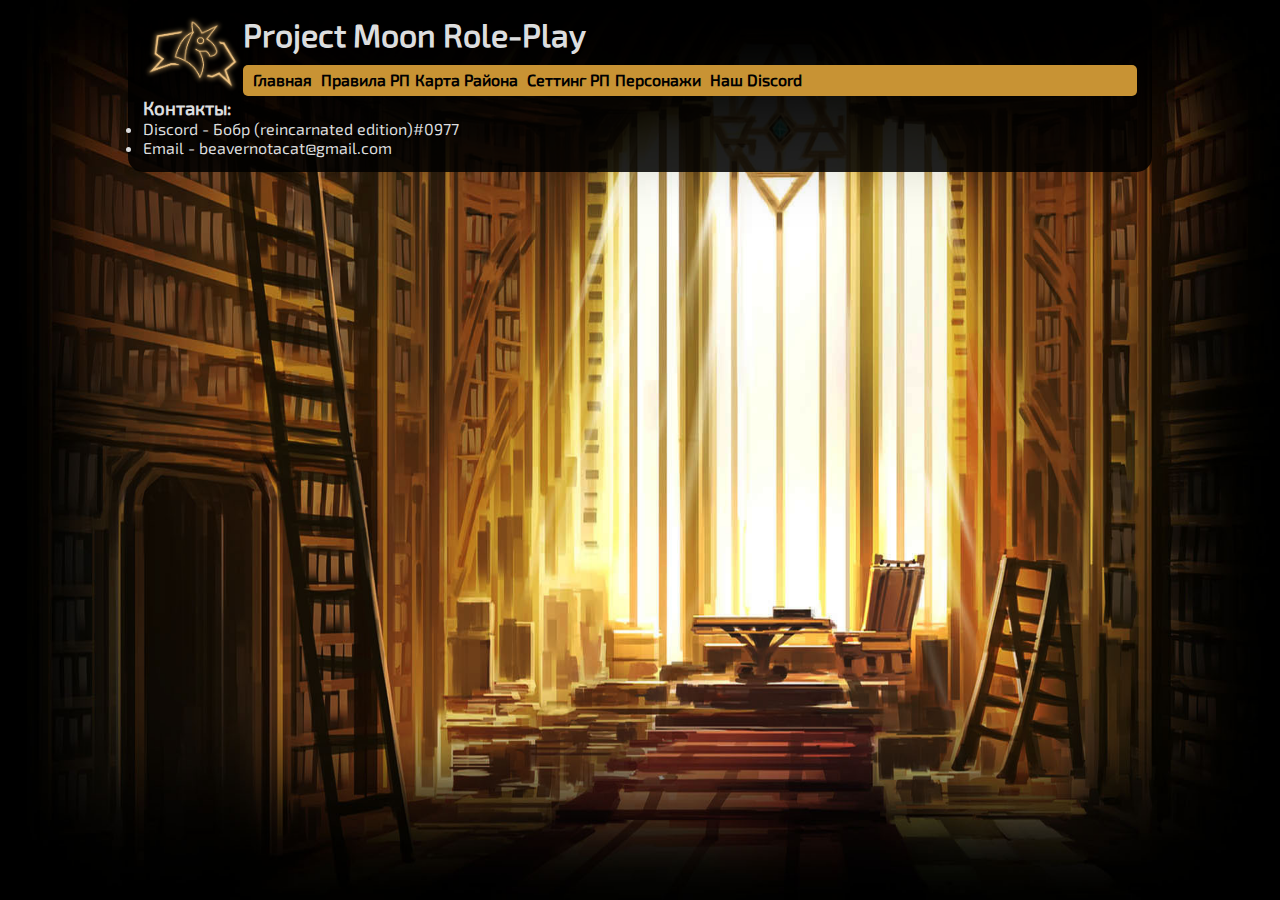
<file: index.html>
<!DOCTYPE html>
<html lang="ru">
    <head>
        <meta name="description" content="Сайт discord роулплея во вселенной LC/LoR">
        <meta name="keywords" content="РП, Projectmoon, Lobotomy Corporation, Libray of Ruina">
        <title>Project Moon RP</title>

        <meta charset="utf8">
        <meta name="viewport" content="width=device-width, user-scalable=yes">
        <link rel="stylesheet" href="styles/style.css">
        <script src="scripts/script.js"></script>
    </head>
    <body>
        <div class="container">
            <header>
                <div class="wrapper">
                    <div class="logo">
                        <a href="index.html">
                            <img src="Images/logo.png" alt="Лого не прогрузилось">
                        </a>
                    </div>
                    <div class="title">
                        <h1>Project Moon Role-Play</h1>
                    </div>
                    <nav> 
                        <ul class="menu">
                            <li>
                                <a href="">Главная</a>
                            </li>
                            <li>
                                <a href="pages/rules.html">Правила РП</a>
                            </li>
                        </ul>
                        <ul class="menu">
                            <li>
                                <a href="pages/map.html">Карта Района</a>
                            </li>
                            <li>
                                <a href="pages/storyline.html">Сеттинг РП</a>
                            </li>
                        </ul>
                        <ul class="menu">
                            <li>
                                <a href="pages/char-list.html">Персонажи</a>
                            </li>
                            <li>
                                <a href="https://discord.gg/">Наш Discord</a>
                            </li>
                        </ul>
                    </nav>
                </div>
            </header>
            <main>
                <div class="capture-block">

                </div>
                <div class="info">
                    <div class="block(common)">
                        
                    </div>
                    <div class="block(story)">
                            
                    </div>
                    <div class="long-block(list)">
                  
                    </div>
                </div>
            </main>
            <footer>
                <div class="contacts">
                    <h3>
                        Контакты:
                    </h3>
                    <ul>
                        <li>
                            Discord - Бобр (reincarnated edition)#0977
                        </li>
                        <li>
                            Email - beavernotacat@gmail.com
                        </li>
                    </ul>
                </div>
        </footer>
        </div>
    </body>
</html>
</file>
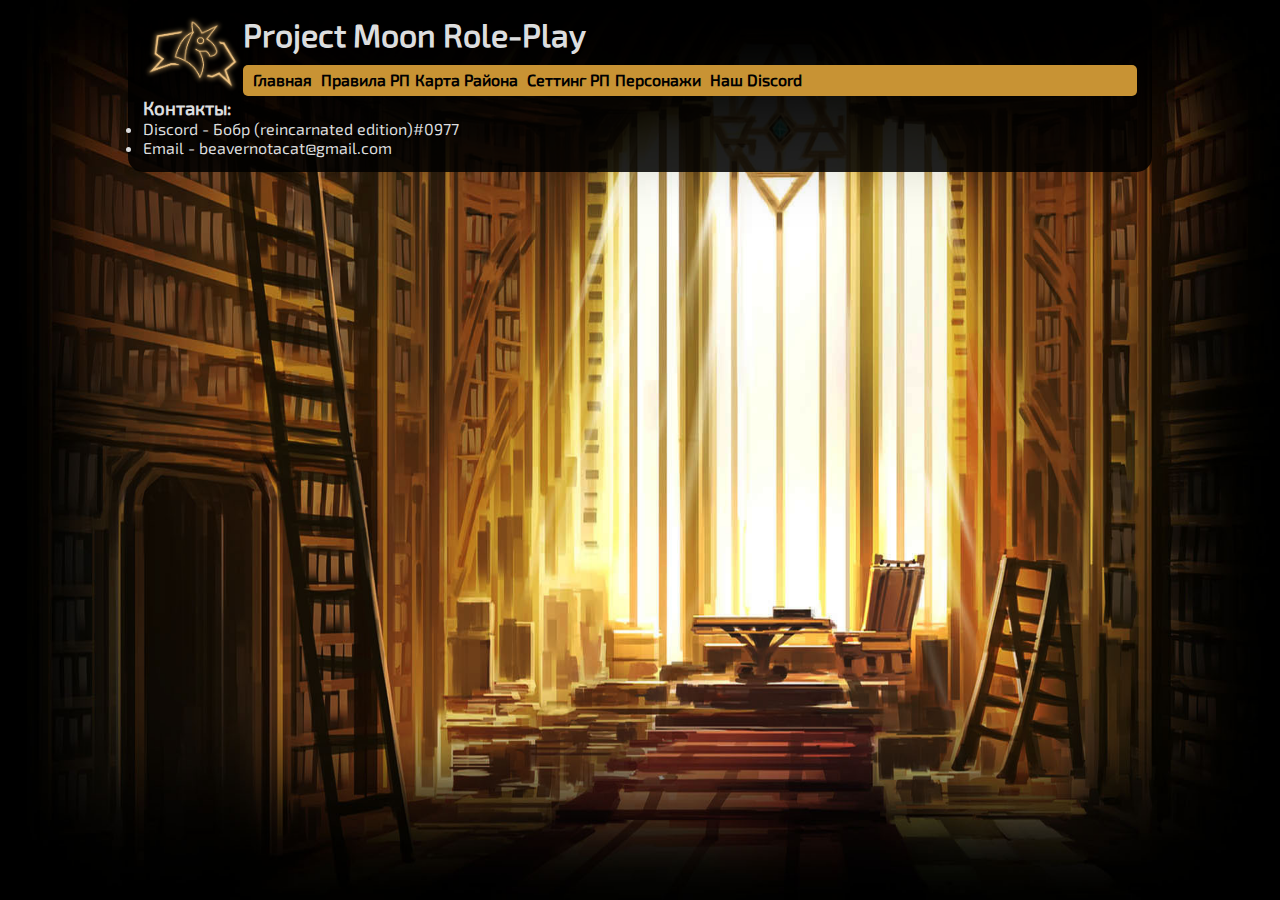
<file: pages/char-list.html>
<!DOCTYPE html>
<html lang="ru">
    <head>
        <meta charset="utf8">
        <meta name="description" content="Сайт discord роулплея во вселенной LC/LoR">
        <meta name="keywords" content="РП, Projectmoon, Lobotomy Corporation, Libray of Ruina">
        <meta name="viewport" content="width=device-width, user-scalable=yes">
        <link rel="stylesheet" href="../styles/style.css">
        <title>Project Moon RP</title>

    </head>
    <body>
        <div class="container">
            <header>
                <div class="wrapper">
                    <div class="logo">
                        <a href="index.html">
                            <img src="../Images/logo.png" alt="Лого не прогрузилось">
                        </a>
                    </div>
                    <div class="title">
                        <h1>Project Moon Role-Play</h1>
                    </div>
                    <nav> 
                        <ul class="menu">
                            <li>
                                <a href="">Главная</a>
                            </li>
                            <li>
                                <a href="rules.html">Правила РП</a>
                            </li>
                        </ul>
                        <ul class="menu">
                            <li>
                                <a href="map.html">Карта Района</a>
                            </li>
                            <li>
                                <a href="storyline.html">Сеттинг РП</a>
                            </li>
                        </ul>
                        <ul class="menu">
                            <li>
                                <a href="char-list.html">Персонажи</a>
                            </li>
                            <li>
                                <a href="https://discord.gg/">Наш Discord</a>
                            </li>
                        </ul>
                    </nav>
                </div>
            </header>
            <main>
                
            </main>
            <footer>
                <div class="contacts">
                    <h3>
                        Контакты:
                    </h3>
                    <ul>
                        <li>
                            Discord - Бобр (reincarnated edition)#0977
                        </li>
                        <li>
                            Email - beavernotacat@gmail.com
                        </li>
                    </ul>
                </div>
        </footer>
        </div>
    </body>
</html>
</file>
<file: styles/style.css>
* 
{
    margin: 0;
    padding: 0;
    box-sizing: border-box;

    color: #dcddde;
    font-family: exo2;
}
@media screen and (max-width:1025px)
    {
        body
        {
            background-image: url(../Images/mobile_bg.png);
        }
    }
@media screen and (min-width:1025px)
    {
        body
        {
            background-image: url(../Images/desctop_bg.jpg);

        }
    }
body
{
    background-attachment: fixed;
    background-size: 100% 100%;
} 
.container  
{
    width: 100%;
    max-width: 1024px;
    padding: 15px;
    margin: auto;
    background-color: #000000dc;
    border-radius: 15px;
    word-break: break-all;

    display: flex;
    flex-direction: column
}
.wrapper {
    display: grid;
    grid-template-columns: 100px 1fr 1fr;
 }
@media screen and (min-width:1025px)
{
    .logo
    {
        grid-column-start: 1;
        grid-column-end: 2;
        grid-row-start: 1;
        grid-row-end: 3;
    }
    .title
    {
        grid-column-start: 2;
        grid-column-end: 4;
        grid-row-start: 1;
        grid-row-end: 2;
    }
    nav
    {
        grid-column-start: 2;
        grid-column-end: 4;
        grid-row-start: 2;
        grid-row-end: 3;
    }
}
@media screen and (max-width:1025px)
{
    .logo
    {
        grid-column-start: 1;
        grid-column-end: 2;
        grid-row-start: 1;
        grid-row-end: 3;
    }
    .title
    {
        word-break: keep-all;
        grid-column-start: 2;
        grid-column-end: 4;
        grid-row-start: 1;
        grid-row-end: 2;
    }
    nav
    {
        grid-column-start: 1;
        grid-column-end: 4;
        grid-row-start: 2;
        grid-row-end: 3;
    }
}
.logo img
{
    max-width: 100px;
    height: auto;
}
nav
{
    background-color: #c89334;
    margin-top: 10px;
    padding: 5px;
    border-radius: 5px;

    display: flex;
}
nav li
{
    display: inline-block;
    padding-left: 5px;
}

a 
{
    text-decoration: none;
    font-weight: bold;
    color: #000000
}
a:hover 
{
    color: #800000;
    text-decoration: underline;
}
@font-face 
{
    font-family: "exo2"; 
    src: url("../fonts/Exo2-VariableFont_wght.ttf") format("truetype"); 
    font-style: normal; 
    font-weight: normal; 
}
</file>
